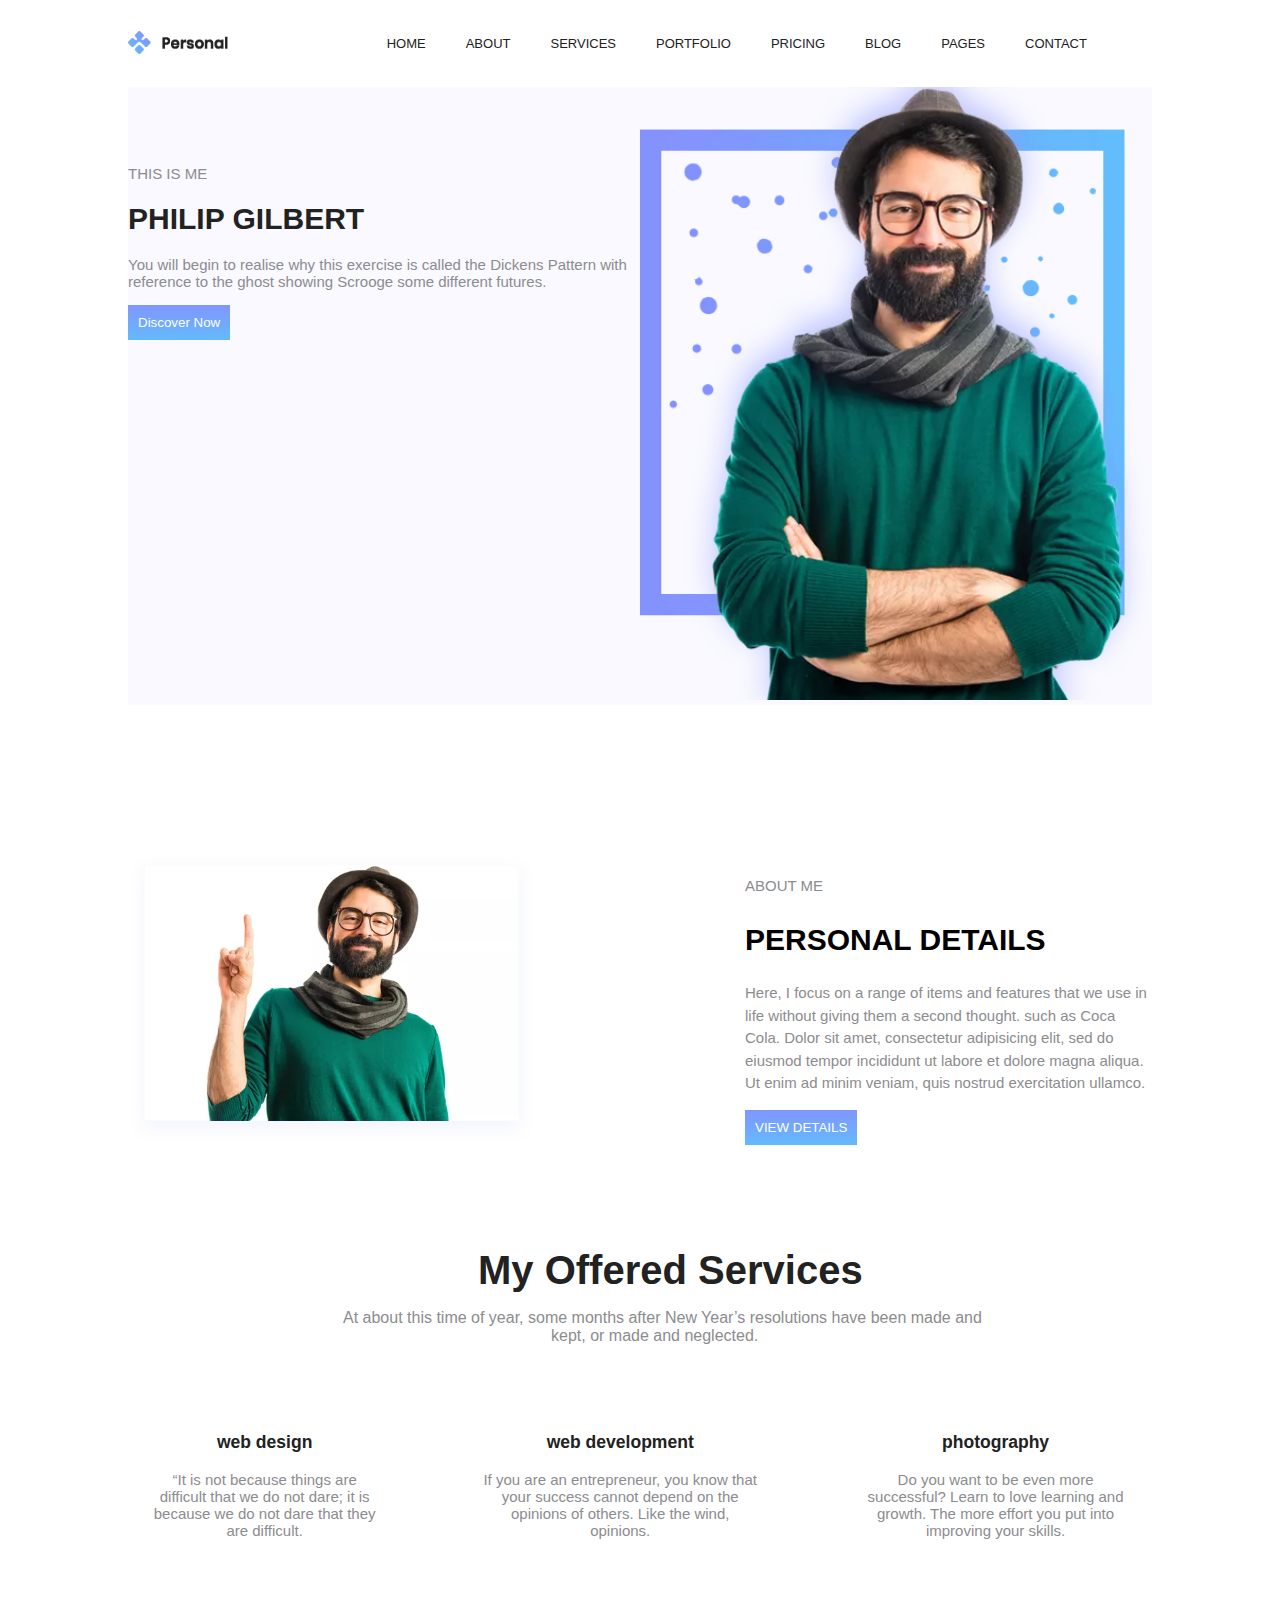
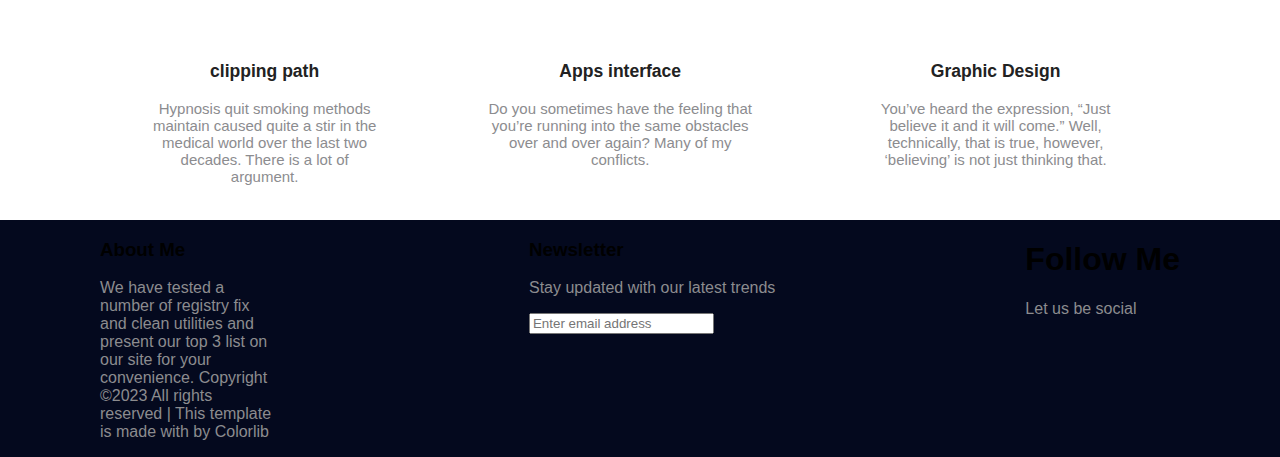
<file: index.html>
<!DOCTYPE html>
<html lang="en">
<head>
    <meta charset="UTF-8">
    <meta name="viewport" content="width=device-width, initial-scale=1.0">
    <title>Document</title>
    <link rel="stylesheet" href="style.css">
    <link rel="stylesheet" href="media.css">
    <link rel="stylesheet" href="https://cdnjs.cloudflare.com/ajax/libs/font-awesome/6.4.2/css/all.min.css" integrity="sha512-z3gLpd7yknf1YoNbCzqRKc4qyor8gaKU1qmn+CShxbuBusANI9QpRohGBreCFkKxLhei6S9CQXFEbbKuqLg0DA==" crossorigin="anonymous" referrerpolicy="no-referrer" />

</head>
<body>
    <!--header section-->
    <!--header section start-->
 <header>
        <div class="container header">
            <div class="logo">
                <img src="logo.png.webp" alt="">
            </div>
            <nav>
                <ul>
                    <li><a href="index.html">HOME</a></li>
                    <li><a href="About.html">ABOUT</a></li>
                    <li><a href="#">SERVICES</a></li>
                    <li><a href="#">PORTFOLIO</a></li>
                    <li><a href="Prising.html">PRICING</a></li>
                    <li class="dropdown">
                        <a class="dropbtn" href="#">BLOG</a>
                        <div class="dropdown_contain">
                            <a href="#">Blog home</a>
                            <a href="#">Blog single</a>
                        </div>
                    </li>
                    <li><a href="#">PAGES</a></li>
                    <li><a href="contact.html">CONTACT</a></li>
                </ul>
            </nav>
        </div>
    </header>
    <!--header section end-->
    <!--home section start-->
    <section>
        <div class="container">
            <div class="home">
                <div class="details">
                    <p>THIS IS ME</p>
                    <h1 class="h_1">PHILIP GILBERT</h1>
                    <p>You will begin to realise why this exercise is called the Dickens Pattern with reference to the ghost showing Scrooge some different futures.</p>
                    <button><a href="#">Discover Now</a></button>

                </div>
                <div class="img_1">
                    <img src="hero-img.png.webp" alt="">
                </div>
            </div>
        </div>
    </section>
    <!--home section end-->
    <!--about section start-->
    <section>
        <div class="container">
            <div class="about">
              <div class="img_2">
                <img src="about-img.png.webp" alt="">
              
            </div>
            <div class="details_2">
                <p>ABOUT ME</p>
                <h1>PERSONAL DETAILS</h1>
                <p>Here, I focus on a range of items and features that we use in life without giving them a second thought. such as Coca Cola. Dolor sit amet, consectetur adipisicing elit, sed do eiusmod tempor incididunt ut labore et dolore magna aliqua. Ut enim ad minim veniam, quis nostrud exercitation ullamco.</p>
                <button><a href="#">VIEW DETAILS</a></button>
            </div>
        </div>
        </div>
    </section>
    <!--end about section-->
    <!--start services section-->
    <section>
        <div class="container">
            <div class="services">
                <h1 class="h_2">My Offered Services</h1>
                <p class="p_1">At about this time of year, some months after New Year’s resolutions have been made and <br><span> kept, or made and neglected.</span></p>
            </div>
        </div>
    </section>
    <!--grid section-->
    <section>
        <div class="container">
            <div class="grid_container">
                <div class="services_iteams">
               <h3><a href="#"><i class="fa-solid fa-chart-pie"></i> <br>web design</a></h3>
               <p>“It is not because things are difficult that we do not dare; it is because we do not dare that they are difficult.</p>
           </div>
           <div class="services_iteams">
            
               <h3><a href="#"><i class="fa-solid fa-laptop-file"></i><br>web development</a></h3>
               <p>If you are an entrepreneur, you know that your success cannot depend on the opinions of others. Like the wind, opinions.</p>
           </div>
           <div class="services_iteams">
               <h3><a href="#"><i class="fa-solid fa-camera"></i> <br>photography</a></h3>
               <p>Do you want to be even more successful? Learn to love learning and growth. The more effort you put into improving your skills.</p>
           </div>
           <div class="services_iteams">
               <h3><a href="#"><i class="fa-solid fa-images"></i> <br>clipping path</a></h3>
               <p>Hypnosis quit smoking methods maintain caused quite a stir in the medical world over the last two decades. There is a lot of argument.</p>
           </div>
           <div class="services_iteams">
               <h3><a href="#"><i class="fa-solid fa-tablet-screen-button"></i> <br>Apps interface</a></h3>
               <p>Do you sometimes have the feeling that you’re running into the same obstacles over and over again? Many of my conflicts.</p>
           </div>
           <div class="services_iteams">
               <h3><a href="#"><i class="fa-solid fa-rocket"></i> <br>Graphic Design</a></h3>
               <p>You’ve heard the expression, “Just believe it and it will come.” Well, technically, that is true, however, ‘believing’ is not just thinking that.</p>
           </div>
    </section>
 
    <!--footer start-->
    <footer>
        <div class="footer_1">
            <div class="f_1">
                <h3>About Me</h3>
                <p>We have tested a number of registry fix and clean utilities and present our top 3 list on our site for your convenience.

                    Copyright ©2023 All rights reserved | This template is made with  by Colorlib</p>
            </div>
            <div class="f_1"><h3>Newsletter</h3>
                <p>Stay updated with our latest trends</p>
                <input type="text" placeholder="Enter email address">
            </div>
            <div class="f_1">
                <h1>
                    Follow Me</h1>
                <p>Let us be social</p>
            </div>
            
        </div>
    </footer>
 
    

 

    
</body>
</html>
</file>
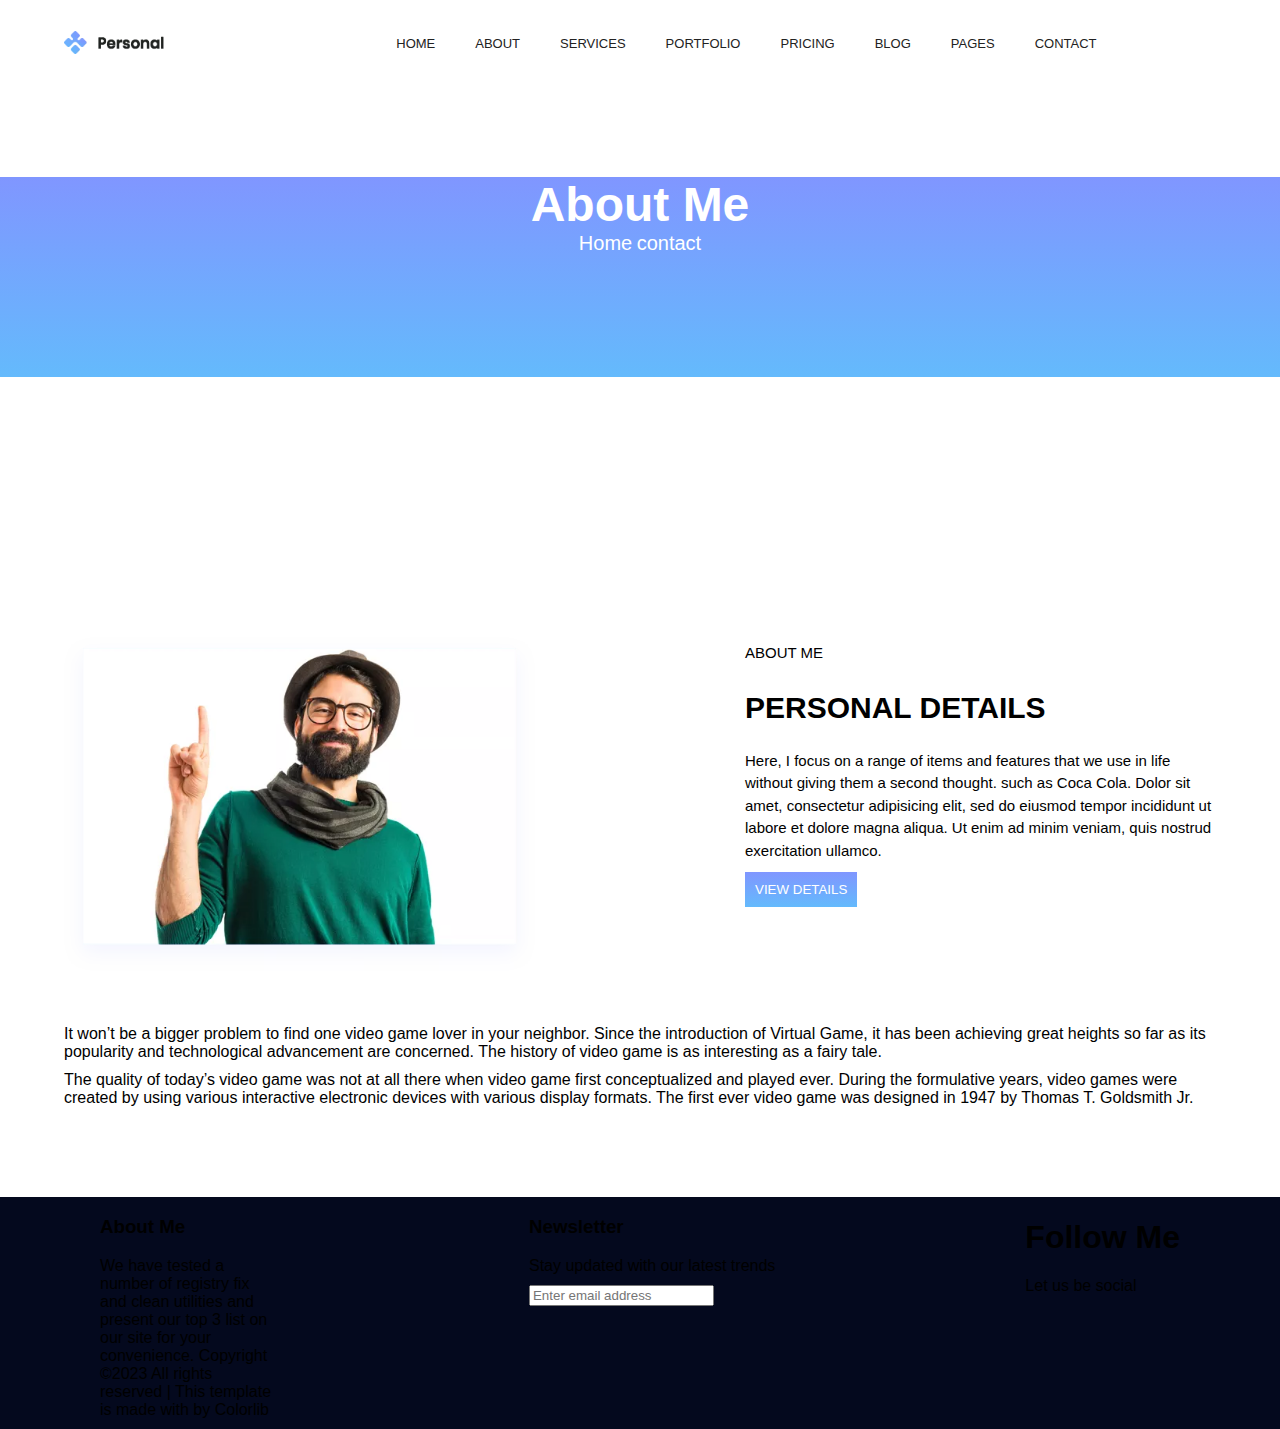
<file: About.html>
<!DOCTYPE html>
<html lang="en">
<head>
    <meta charset="UTF-8">
    <meta name="viewport" content="width=device-width, initial-scale=1.0">
    <title>about</title>
    <link rel="stylesheet" href="About.css">
</head>
<body>
    <!--header section-->
    <!--header section start-->
 <header>
    <div class="container">
        <div class="logo">
            <img src="logo.png.webp" alt="">
        </div>
        <nav>
            <ul>
                <li><a href="#">HOME</a></li>
                <li><a href="Screenshot (5).png">ABOUT</a></li>
                <li><a href="#">SERVICES</a></li>
                <li><a href="#">PORTFOLIO</a></li>
                <li><a href="#">PRICING</a></li>
                <li class="dropdown">
                    <a class="dropbtn" href="#">BLOG</a>
                    <div class="dropdown_contain">
                        <a href="#">Blog home</a>
                        <a href="#">Blog single</a>
                    </div>
                </li>
                <li><a href="#">PAGES</a></li>
                <li><a href="contact.html">CONTACT</a></li>
            </ul>
        </nav>
    </div>
</header>
<!--header section end-->
<!--home section start-->
<header>
    <div class="contact">
        <div class="contact_1">
            <h1 class="h_1">About Me</h1>
            <p><a href="index.html">Home</a>
                <span><i class="fa-solid fa-arrow-right"></i></span>
                <a href="#">contact</a>
            </p>
        </div>
       
       
    </div>
</header>
<!--about section start-->
<section>
    <div class="container">
        <div class="about">
          <div class="img_2">
            <img src="about-img.png.webp" alt="">
          
        </div>
        <div class="details_2">
            <p class="p_1">ABOUT ME</p>
            <h1>PERSONAL DETAILS</h1>
            <p>Here, I focus on a range of items and features that we use in life without giving them a second thought. such as Coca Cola. Dolor sit amet, consectetur adipisicing elit, sed do eiusmod tempor incididunt ut labore et dolore magna aliqua. Ut enim ad minim veniam, quis nostrud exercitation ullamco.</p>
            <button><a href="#">VIEW DETAILS</a></button>
        </div>
    </div>
    </div>
</section>

<!--end about section-->
<!--paragraph section-->
<section>
    <div class="container">
    <div class="para">
        <p>It won’t be a bigger problem to find one video game lover in your neighbor. Since the introduction of Virtual Game, it has been achieving great heights so far as its popularity and technological advancement are concerned. The history of video game is as interesting as a fairy tale.</p>
        <p>The quality of today’s video game was not at all there when video game first conceptualized and played ever. During the formulative years, video games were created by using various interactive electronic devices with various display formats. The first ever video game was designed in 1947 by Thomas T. Goldsmith Jr.

        </p>
    </div>
</div>
</section>
   <!--footer start-->
   <footer>
    <div class="footer_1">
        <div class="f_1">
            <h3>About Me</h3>
            <p>We have tested a number of registry fix and clean utilities and present our top 3 list on our site for your convenience.

                Copyright ©2023 All rights reserved | This template is made with  by Colorlib</p>
        </div>
        <div class="f_1"><h3>Newsletter</h3>
            <p>Stay updated with our latest trends</p>
            <input type="text" placeholder="Enter email address">
        </div>
        <div class="f_1">
            <h1>
                Follow Me</h1>
            <p>Let us be social</p>
        </div>
        
    </div>
</footer>
    
</body>
</html>
</file>
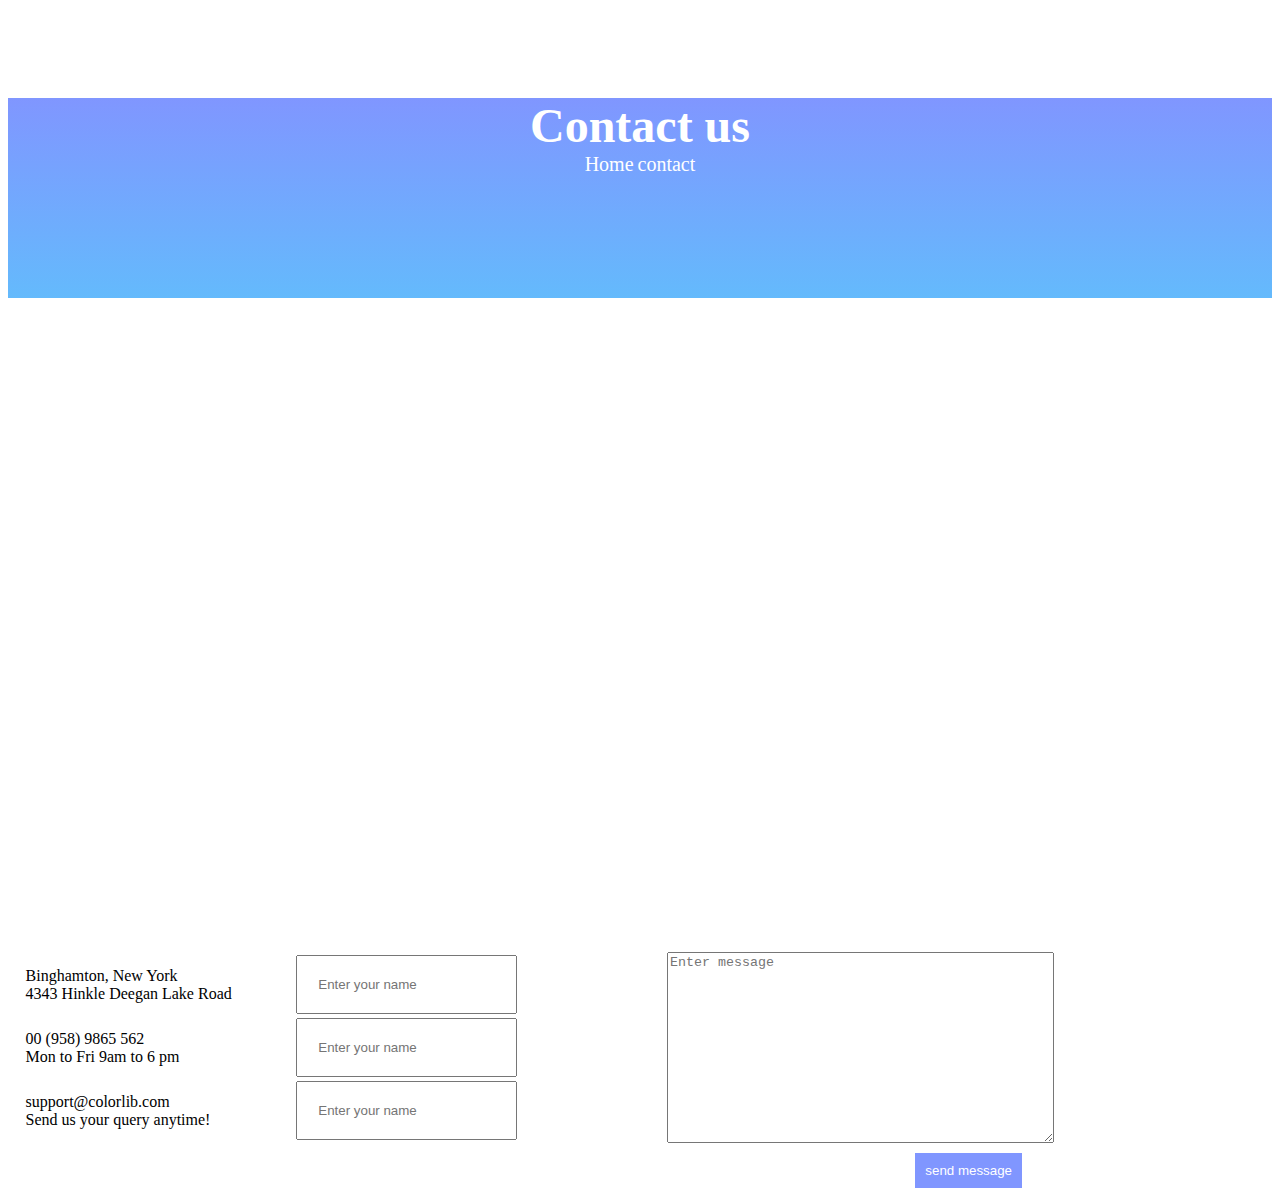
<file: contact.html>
<!DOCTYPE html>
<html lang="en">
<head>
    <meta charset="UTF-8">
    <meta name="viewport" content="width=device-width, initial-scale=1.0">
    <title>Document</title>
    <link rel="stylesheet" href="contact.css">
    <meta name="viewport" content="width=device-width, initial-scale=1.0">
    <link rel="stylesheet" href="https://cdnjs.cloudflare.com/ajax/libs/font-awesome/6.5.1/css/all.min.css" integrity="sha512-DTOQO9RWCH3ppGqcWaEA1BIZOC6xxalwEsw9c2QQeAIftl+Vegovlnee1c9QX4TctnWMn13TZye+giMm8e2LwA==" crossorigin="anonymous" referrerpolicy="no-referrer" />





</head>
<body>
<header>
    <div class="contact">
        <div class="contact_1">
            <h1>Contact us</h1>
            <p><a href="index.html">Home</a>
                <span><i class="fa-solid fa-arrow-right"></i></span>
                <a href="#">contact</a>
            </p>
        </div>
        <div class="map">
            <iframe src="https://www.google.com/maps/embed?pb=!1m18!1m12!1m3!1d3643.202469093127!2d90.96953127448131!3d24.05917357685393!2m3!1f0!2f0!3f0!3m2!1i1024!2i768!4f13.1!3m3!1m2!1s0x37541ebac9efad4d%3A0x55e8437a03c3139b!2sHazi%20Yusuf%20Ali%20High%20School%2C%20Bhairab.!5e0!3m2!1sen!2sbd!4v1701486683010!5m2!1sen!2sbd" width="600" height="450" style="border:0;" allowfullscreen="" loading="lazy" referrerpolicy="no-referrer-when-downgrade"></iframe>
        </div>
       
    </div>
</header>
<!--form section start-->

<section>
    <div class="form">
        <table>
            <tr>
               <td><i class="fa-solid fa-house"></i></td>
               <td>
               <label for="">Binghamton, New York
                 <br>4343 Hinkle Deegan Lake Road
                
                </label></td>
               <td><input type=" text" placeholder="Enter your name"></td>
            </tr>
            <tr>
                 <td><i class="fa-solid fa-phone"></i></td>
        
               <td>
               <label for="">
                00 (958) 9865 562
                 <br>Mon to Fri 9am to 6 pm
                 

                
                </label></td>
               <td><input type=" text" placeholder="Enter your name"></td>
            </tr>
            <tr>
            <td><i class="fa-solid fa-envelope"></i></td>
               <td>
               <label for="">
                support@colorlib.com
              <br>  Send us your query anytime!
                
                
                </label></td>
               <td><input type=" text" placeholder="Enter your name"></td>
            </tr>
        </table>
        <textarea name="Enter message" placeholder="Enter message" id="" cols="30" rows="10"></textarea>
       
    </div>
    <button> send message</button>
</section>

</body>
</html>
</file>
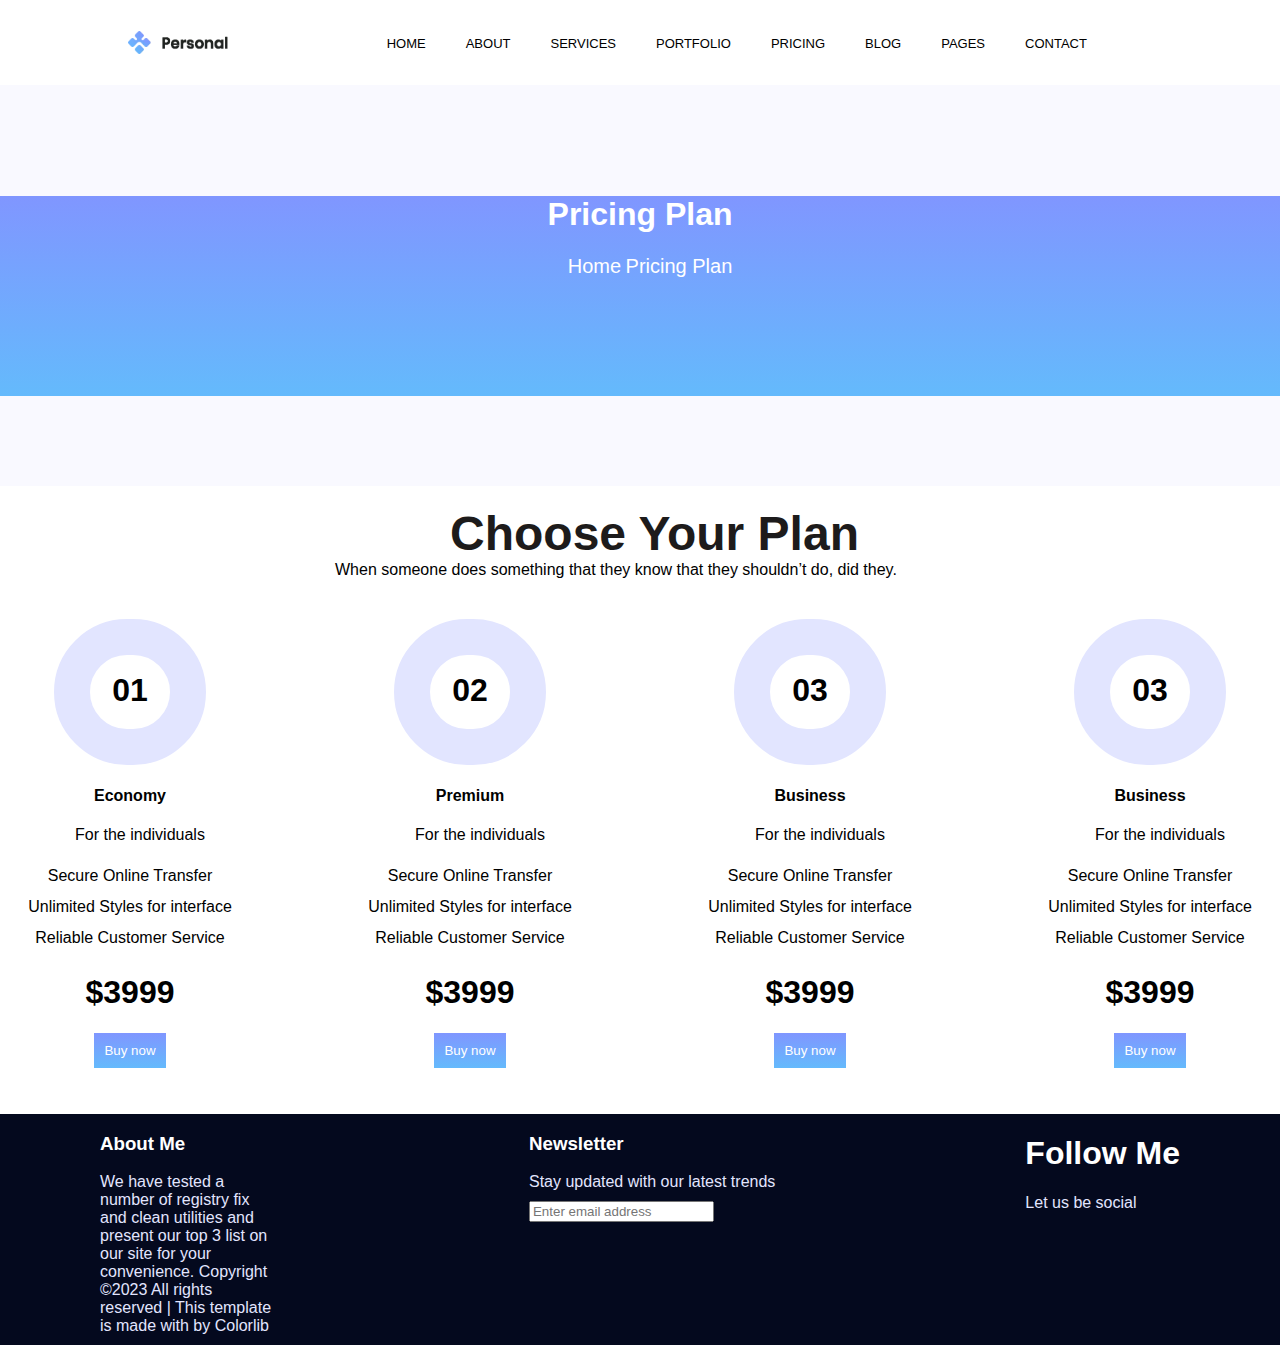
<file: Prising.html>
<!DOCTYPE html>
<html lang="en">
<head>
    <meta charset="UTF-8">
    <meta name="viewport" content="width=device-width, initial-scale=1.0">
    <title>prising</title>
    <link rel="stylesheet" href="prising.css">
    <link rel="stylesheet" href="https://cdnjs.cloudflare.com/ajax/libs/font-awesome/6.4.2/css/all.min.css" integrity="sha512-z3gLpd7yknf1YoNbCzqRKc4qyor8gaKU1qmn+CShxbuBusANI9QpRohGBreCFkKxLhei6S9CQXFEbbKuqLg0DA==" crossorigin="anonymous" referrerpolicy="no-referrer" />
</head>
<body>
          <!--header section-->
 <header>
    <div class="container">
        <div class="logo">
            <img src="logo.png.webp" alt="">
        </div>
        <nav>
            <ul>
                <li><a href="index.html">HOME</a></li>
                <li><a href="about.html">ABOUT</a></li>
                <li><a href="#">SERVICES</a></li>
                <li><a href="#">PORTFOLIO</a></li>
                <li><a href="#">PRICING</a></li>
                <li class="dropdown">
                    <a class="dropbtn" href="#">BLOG</a>
                    <div class="dropdown_contain">
                        <a href="#">blog home</a>
                        <a href="#">blog single</a>
                    </div>
                </li>
                <li><a href="#">PAGES</a></li>
                <li><a href="contact.html">CONTACT</a></li>
            </ul>
        </nav>
    </div>
</header>
<section>
    <div class="contact">
        <div class="contact_1">
            <h1 class="h_1">Pricing Plan</h1>
            <p><a href="index.html">Home</a>
                <span><i class="fa-solid fa-arrow-right"></i></span>
                <a href="#">Pricing Plan</a>
            </p>
        </div>
     
       
    </div>

</section>
<!--choose section-->
<section>
    <div class="choose">
    <h1 class="h_2">Choose Your Plan</h1>
    <p class="p_1">
    When someone does something that they know that they shouldn’t do, did they.</p>
    </div>
</section>
<!--grid section-->

    <div class="grid_container">
        <div class="prising g1">
            <div class="top_part">
                <h1>01</h1>
                <h4>Economy</h4>
                <p>For the individuals</p>
            </div>
            <div class="middlepart">
                <ul class="">
                    <li>Secure Online Transfer</li>
                    <li>Unlimited Styles for interface</li>
                    <li>Reliable Customer Service</li>
                </ul>

            </div>
            <div class="bottompart">
                <h1>$3999</h1>
                <button><a href="#">Buy now</a></button>
            </div>
            
        </div>
        <div class="prising g1">
            <div class="top_part">
                <h1>02</h1>
                <h4>Premium</h4>
                <p>For the individuals</p>
            </div>
            <div class="middlepart">
                <ul class="">
                    <li>Secure Online Transfer</li>
                    <li>Unlimited Styles for interface</li>
                    <li>Reliable Customer Service</li>
                </ul>

            </div>
            <div class="bottompart">
                <h1>$3999</h1>
                <button><a href="#">Buy now</a></button>
            </div>
            
        </div>
       
        <div class="prising g1">
            <div class="top_part">
                <h1>03</h1>
                <h4>Business</h4>
                <p>For the individuals</p>
            </div>
            <div class="middlepart">
                <ul>
                    <li>Secure Online Transfer</li>
                    <li>Unlimited Styles for interface</li>
                    <li>Reliable Customer Service</li>
                </ul>

            </div>
            <div class="bottompart">
                <h1>$3999</h1>
                <button><a href="#">Buy now</a></button>
            </div>
            
        </div>
        <div class="prising g1">
            <div class="top_part">
                <h1>03</h1>
                <h4>Business</h4>
                <p>For the individuals</p>
            </div>
            <div class="middlepart">
                <ul>
                    <li>Secure Online Transfer</li>
                    <li>Unlimited Styles for interface</li>
                    <li>Reliable Customer Service</li>
                </ul>

            </div>
            <div class="bottompart">
                <h1>$3999</h1>
                <button><a href="#">Buy now</a></button>
            </div>
            
        </div>
        </div>
        <br><br>
        <footer>
            <div class="footer_1">
                <div class="f_1">
                    <h3>About Me</h3>
                    <p class="fp">We have tested a number of registry fix and clean utilities and present our top 3 list on our site for your convenience.
    
                        Copyright ©2023 All rights reserved | This template is made with  by Colorlib</p>
                </div>
                <div class="f_1"><h3>Newsletter</h3>
                    <p class="fp">Stay updated with our latest trends</p>
                    <input type="text" placeholder="Enter email address">
                </div>
                <div class="f_1">
                    <h1>
                        Follow Me</h1>
                    <p class="fp">Let us be social</p>
                    <ul>
                        <li><i class="fa-brands fa-facebook"></i></li>
                        <li><i class="fa-brands fa-twitter"></i></li>
                        <li><i class="fa-solid fa-globe"></i></li>
                    </ul>
                </div>
                
            </div>
        </footer>
    
</body>
</html>
</file>
<file: style.css>
/*header section start*/
body{
    margin: 0px;
    padding: 0px;
    font-family: sans-serif;
    position: static;
    /* position: fixed; */
   
}
header{
    
    position: fixed;
    left: 0;
    top: 0;
    right: 0;
    transition: all 0.5s;
    z-index: 997;
    background: #fff;

    background-color: white
   
}
.container {
    width: 80%;
    margin: auto;
    display: flex;
   

    
}

.logo {
    width: 15%;
    /* float: left; */
    /* border: 1px solid red; */
    margin-top: 31px;
}
.logo img {
    width: 100px;
}
nav {
    width: 85%;
    display: flex;
    justify-content: center;
    /* float: right; */
    /* border: 1px solid blue; */
}
ul li{
    float: left;
    margin: 20px 20px;
    font-size: 13px;
    text-align: center;
    list-style-type: none;
    

}
li a {
    color: #222222;
    text-decoration: none;
    

}

 li a:hover {
    
    color:#69b3fe ;
    text-decoration: none
 }
 .dropdown_contain a {
    display: block;

 }
 .dropdown_contain{
    background: rgb(243, 233, 233);
    /* box-shadow: 0 8px 0 ; */
    display: none;
 }
 .dropdown:hover .dropdown_contain {
    display: block;
 }

/*header section end*/
/*home section start*/
.home {
    width:100% ;
    margin-top: 50px;
    /* border: 1px solid black; */
    font-size: 20px;
    
    background-color:#f9f9ff ;
}
.details {
    width: 50%;
    float: left;
    /* line-height: 1.5; */
    font-size: 15px;
       
       margin-top: 100px;
       /* border: 1px solid red; */

}
.img_1 {
    width: 50%;
    
    /* border: 1px solid blue; */
    overflow: hidden;
    float: right;
    /* padding-left: 50px; */
}
.img_1 img {
    width: 100%;
    
}
.h_1 {
    font-size: 30px;
    color:#222222
}
p {
    color:#8c8c8f;
}
button {
    padding: 10px 10px;
    background: linear-gradient(#8096ff,#64bafc);
    border: none;


}
button a {
    text-decoration: none;
    color: white;
   
}
/*end home section*/

/*start about section*/
.about {
    width: 100%;
    margin-top: 150px;
    /* margin: centre; */
    display: flex;
    justify-content: space-between;
    background-color: #ffffff;
    
 
}
.img_2 {
    
    width: 50%;
    /* border: 1px solid red; */
    padding-right: 130px;
}
img {
    width: 100%;
}
.details_2 {
    width: 50%;
 
    /* border: 1px solid black; */
    /* overflow: hidden; */
    line-height: 1.5;
    font-size: 15px;
    margin-left: 80px;
    padding-top: 5px;
    

}

/*end about section*/
/*start services section*/
.services {
    margin-top: 100px;
}
.h_2 {
    padding-left: 200px;
    /* padding-top: 0px; */
    margin: auto;
    align-items: center;
    margin-top: 0px;
    margin-left: 150px;
    color:#222222;
    font-size: 40px;
    
}
.p_1 {
    margin-left: 100px;
    padding-left: 115px;
}
span {
    margin-left: 100px;
    padding-left: 108px;
}

.grid_container {
    display: grid;
    grid-template-columns: auto auto auto;
    /* background: red; */
    padding: 10px;
    grid-column-gap: 82px;
    grid-row-gap: 36px;
    flex-wrap: wrap;
}
.services_iteams {
    /* border:1px solid rgb(12, 3, 3); */
    padding: 10px;
    font-size: 30px;
    /* color: white; */
    text-align: center;
    border-radius: 8px;
    font-size: 15px;
    
    

 
}
.services_iteams h3 a {
    text-decoration: none;
    color: #222222;
    
}
.services_iteams h3 a:hover {
    color: #69b3fe;
}
i {
    padding-bottom: 40px;
    font-size: 30px;
    color: black;
}
footer {
    background-color:#04091e;
   
}
.footer_1 {
    display: grid;
    grid-template-columns: auto auto auto;
    grid-column-gap: 250px;
    grid-row-gap: 40px;
    flex-wrap: wrap;
    margin:  0px 100px;
</file>
<file: media.css>
/*  Extra small devices (portrait phones, less than 576px) */
@media (max-width: 575.98px) {
    .box{
       background-color: red;

}

.container {
    width: 90%;
    margin: auto;
    display: flex;
}
.logo {
    width: 22%;
    float: left;
    /* border: 1px solid red; */
    margin-top: 30px;
}

.img_1 {
    width: 75%;
    /* border: 1px solid blue; */
    overflow: hidden;
    float: right;
    padding-top: 40px;
    padding-right: 130px;
}
.img_1 img {
    width: 90%
}
nav {
    width: 45%;
    display: flex;
    justify-content: center;
    /* float: right; */
    /* border: 1px solid blue; */

}
ul li {
    float: left;
    margin: 13px 10px;
    font-size: 13px;
    text-align: center;
    list-style-type: none;
}
.details {
    margin-top: 140px;
}
.about {
    width: 100%;
    margin-top: 150px;
    /* display: flex; */



}


.img_2 {
   
        width: 100%;
        /* border: 1px solid red; */
        padding-right: 0px;
        float: right;
        margin-top: 45px;
    }

.p_1 {
    margin-left: 25px;
    padding-left: 114px;
    margin-right: 43px;
}

.h_2 {
    padding-left: 43px;
    /* padding-top: 0px; */
    /* margin: auto; */
    align-items: center;
    margin-top: 0px;
    margin-left: -25px;
    color: #222222;
    font-size: 28px;
}

.p_1 {
    margin-left: 22px;
    padding-left: 0px;
    margin-right: 227px;
    font-size: 13px;
}

span {
    margin-left: 16px;
    padding-left: 29px;
}
.details_2 {
    width: 100%;
    /* border: 1px solid black; */
    /* overflow: hidden; */
    line-height: 1.5;
    font-size: 12px;
    margin-left: 5px;
    padding-top: 31px;
    height: 377px;
    margin-right: 211px;
}

.footer_1 {
    display: grid;
    grid-template-columns: auto;
    grid-column-gap: 39px;
    grid-row-gap: 9px;
    flex-wrap: wrap;
    margin: 10px 95px;
    font-size: 12px;
}
p {
    color: #8c8c8f;
    width: 143px;
}
}



/*  Small devices (landscape phones, 576px and up) */
@media (min-width: 576px) and (max-width: 767.98px) {
 
.details {
        width: 100%;
        margin-top: 216px;
    }
.img_1{
    width: 100%;
}
/* header */
.header {
    width: 60%;
    margin: 0px 0px 0px 60px;
}
.about {
    display: block;
}
img {
    width: 217%;
}
.h_2 {
    padding-left: 60px;
    /* padding-top: 0px; */
    margin: auto;
    align-items: center;
    margin-top: 0px;
    /* margin-left: 150px; */
    color: #222222;
    font-size: 40px;
}
.p_1 {
    margin-left: 1px;
    padding-left: 106px;
}
span {
    margin-left: 2px;
    padding-left: 52px;
}


.footer_1 {
    display: grid;
    grid-template-columns: auto auto auto;
    grid-column-gap: 16px;
    grid-row-gap: -5px;
    flex-wrap: wrap;
    margin: 26px 20px;
}
}

/* Medium devices (tablets, 768px and up) */
@media (min-width: 768px) and (max-width: 991.98px) { 
   .box{
       background-color: rgb(178, 45, 188);

}

}
</file>
<file: About.css>
/*header section start*/
body{
    margin: 0px;
    padding: 0px;
    font-family: sans-serif;
    position: static;
    /* position: fixed; */
   
}
header{
    
    /* position: fixed; */
    left: 0;
    top: 0;
    right: 0;
    transition: all 0.5s;
    z-index: 997;
    background: #fff;

    background-color: white
   
}
.container {
    width: 90%;
    margin: auto;
    display: flex;
   

    
}
.logo {
    width: 15%;
    /* float: left; */
    /* border: 1px solid red; */
    margin-top: 31px;
}
.logo img {
    width: 100px;
}
nav {
    width: 85%;
    display: flex;
    justify-content: center;
    /* float: right; */
    /* border: 1px solid blue; */
}
ul li{
    float: left;
    margin: 20px 20px;
    font-size: 13px;
    text-align: center;
    list-style-type: none;
    

}
li a {
    color: #222222;
    text-decoration: none;
    

}

 li a:hover {
    
    color:#69b3fe ;
    text-decoration: none
 }
 .dropdown_contain a {
    display: block;

 }
 .dropdown_contain{
    background: rgb(243, 233, 233);
    /* box-shadow: 0 8px 0 ; */
    display: none;
 }
 .dropdown:hover .dropdown_contain {
    display: block;
 }
 /*end header section*/
 .contact {
    margin-top: 0px;
    padding: 90px 0px;
    text-align: center;
    margin-bottom: 20px;
    width: 100%;
    background-color: #ffffff;
}

.contact_1 {
    width: 100%;
    height: 200px;
    margin: auto;
    background: linear-gradient(#8096ff,#64bafc);


}
.h_1{
    /* text-align: center; */
    /* font-size: 22px; */
    color: white;

    font-size: 48px;
    font-weight: 600;
    margin: auto;
    
}
p {
    margin-top: 0px;
    margin-bottom: 10px;
   
    color: black;
}
.contact_1 a {
    
        color:white;
        font-weight: 300;
        font-size: 20px;
        text-decoration: none;
}
span {
    color: white;
}
/*start about section*/
.about {
    width: 100%;
    margin-top: 150px;
    /* margin: centre; */
    display: flex;
    justify-content: space-between;
    
 
}
.img_2 {
    
    width: 50%;
    /* border: 1px solid red; */
    padding-right: 130px;
}
img {
    width: 100%;
}
.details_2 {
    width: 50%;
 
    /* border: 1px solid black; */
    /* overflow: hidden; */
    line-height: 1.5;
    font-size: 15px;
    margin-left: 80px;
    padding-top: 5px;
    

}
button {
    padding: 10px 10px;
    background: linear-gradient(#8096ff,#64bafc);
    border: none;


}
button a {
    text-decoration: none;
    color: white;
   
}

/*end about section*/
/*start paragraph section*/

.para {
    width: 100%;
    /* margin: auto; */
    margin-left: 0px;
    margin-top: 50px;
}
footer {
    background-color:#04091e;
    margin-top: 80px;
   
}
.footer_1 {
    display: grid;
    grid-template-columns: auto auto auto;
    grid-column-gap: 250px;
    grid-row-gap: 40px;
    flex-wrap: wrap;
    margin:  0px 100px;

}
</file>
<file: contact.css>
/*header section end*/
.contact {
    margin-top: 0px;
    padding: 90px 0px;
    text-align: center;
    margin-bottom: 20px;
    width: 100%;
}

.contact_1 {
    width: 100%;
    height: 200px;
    margin: auto;
    background: linear-gradient(#8096ff,#64bafc);


}
h1 {
    /* text-align: center; */
    /* font-size: 22px; */
    color: white;

    font-size: 48px;
    font-weight: 600;
    margin: auto;
    
}
p {
    margin-top: 0px;
    margin-bottom: 10px;
   
    color: black;
}
.contact_1 a {
    
        color:white;
        font-weight: 300;
        font-size: 20px;
        text-decoration: none;
}
span {
    color: white;
}
.map {
    margin-top: 80px;
}
.form {
    display: grid;
    grid-template-columns: auto auto auto;
    /* background: red; */
    padding: 10px;
    grid-column-gap: 82px;
    grid-row-gap: 36px;
    flex-wrap: wrap;
}
.i {
    margin-top: 31px;
    font-size: 40px;
    /* color: white; */
}
td input {
    padding: 20px 20px;
}
td i {
    font: 20px;
}
button {
    padding: 10px 10px;
    background-color: #8096ff;
    color: white;
    float: right;
  margin-right: 250px;
    border: none;
}
</file>
<file: prising.css>
/*header section*/
body{
    margin: 0px;
    padding: 0px;
    font-family: sans-serif;
}
header{
    /* background-color:rgb(8, 45, 59); */
    /* border: 1px solid black; */
    height: 85px;
    /* overflow: hidden; */
    display: block;
}
.container {
    width: 80%;
    margin: auto;
    display: flex;
 

    
}
.logo {
    width: 15%;
    /* float: left; */
    /* border: 1px solid red; */
    margin-top: 31px;
}
.logo img {
    width: 100px;
}
nav {
    width: 85%;
    display: flex;
    justify-content: center;
    /* float: right; */
    /* border: 1px solid blue; */
}
 nav ul li{
    float: left;
    margin: 20px 20px;
    font-size: 13px;
    text-align: center;
    list-style-type: none;
    
    

}
li a {
    text-decoration: none;
    color: black;

}

a:hover {
    color:blue;
}
.dropdown_contain {
    background:white;
    display: none;
    position: absolute;
}
.dropdown_contain a {
    display: block;
}
.dropdown:hover .dropdown_contain {
    display: block;
}
/* .plane_1 {
    width: 100%;
    height: 200px;
    background: blue; */
}
/* .plane {
    text-align: center;
     
}
.h_1{
    margin-top: 100px;
    font-size: 20px; */

    
/*choose section*/
.choose {
   text-align: center;
   display: block;
   

    margin-left: 200px;
    margin-bottom: 100px;

}
.p_1 {
   margin-left: 135px;
   padding-left: 200px;
}
/*grid section*/

.grid_container {
    display: grid;
    grid-template-columns: auto auto auto auto;
    /* background: red; */
    padding: 10px;
    grid-column-gap: 100px;
    grid-row-gap: 200px;
}


/*header section end*/
.contact {
    margin-top: 0px;
    padding: 90px 0px;
    text-align: center;
    margin-bottom: 20px;
    width: 100%;
    background: #f9f9ff;
}





.contact_1 {
    width: 100%;
    height: 200px;
    /* margin: auto; */
    background: linear-gradient(#8096ff,#64bafc);
text-align: center;

}
.h_1 {
    color: white;
}
.h_2 {
    /* text-align: center; */
    /* font-size: 22px; */
    color: rgb(29, 27, 27);

    font-size: 48px;
    font-weight: 600;
    margin: auto;
    margin-left: 200px;
    padding-left: 250px;
}
p {
    margin-top: 0px;
    margin-bottom: 10px;
   
    color: black;
    margin-left: 20px;
}
.contact_1 a {
    
        color:white;
        font-weight: 300;
        font-size: 20px;
        text-decoration: none;
}
span {
    color: white;
}
.prising.g1 {
    text-align: center;
    transition: all 0.5s ease;

}
.prising.g1:hover{
    background: linear-gradient(#8096ff,#64bafc);
padding: 10px;
color: white;

}
.top_part {
    margin-top: 20px;
}


.top_part h1 {
    width: 33%;
    height: 28px;
    border-radius: 94px;
    border: 36px solid #e2e5ff;
    /* background-color: skyblue; */
    margin: auto;
    text-align: center;
    padding-top: 17px;
    padding-bottom: 29px;
}
.g1 {
    /* background-color: #64bafc; */
}
.middlepart ul{
    list-style: none;
    padding-left: 0px;
    /* color:#e2e5ff; */
}
.middlepart ul li {
    line-height: 30px;
    border-top: 1px solid white ;

}
button {
    padding: 10px 10px;
    background: linear-gradient(#8096ff,#64bafc);
    border: none;


}
button a {
    text-decoration: none;
    color: white;
   
}
footer {
    background-color:#04091e;
    color: white;
   
}
.footer_1 {
    display: grid;
    grid-template-columns: auto auto auto;
    grid-column-gap: 250px;
    grid-row-gap: 40px;
    flex-wrap: wrap;
    margin:  0px 100px;
    color: white;

}
.fp {
    color:#e2e5ff;
    margin-right: 0px;
    margin-left: 0px;
}
.f_1 ul {
    float: left;
    margin-right: 20px;
    margin-left: 0px;
    

}
.f_1 ul li {
    float: left;
    list-style: none;
    /* margin: auto; */
    margin: 0px 10px;
   
}
</file>
